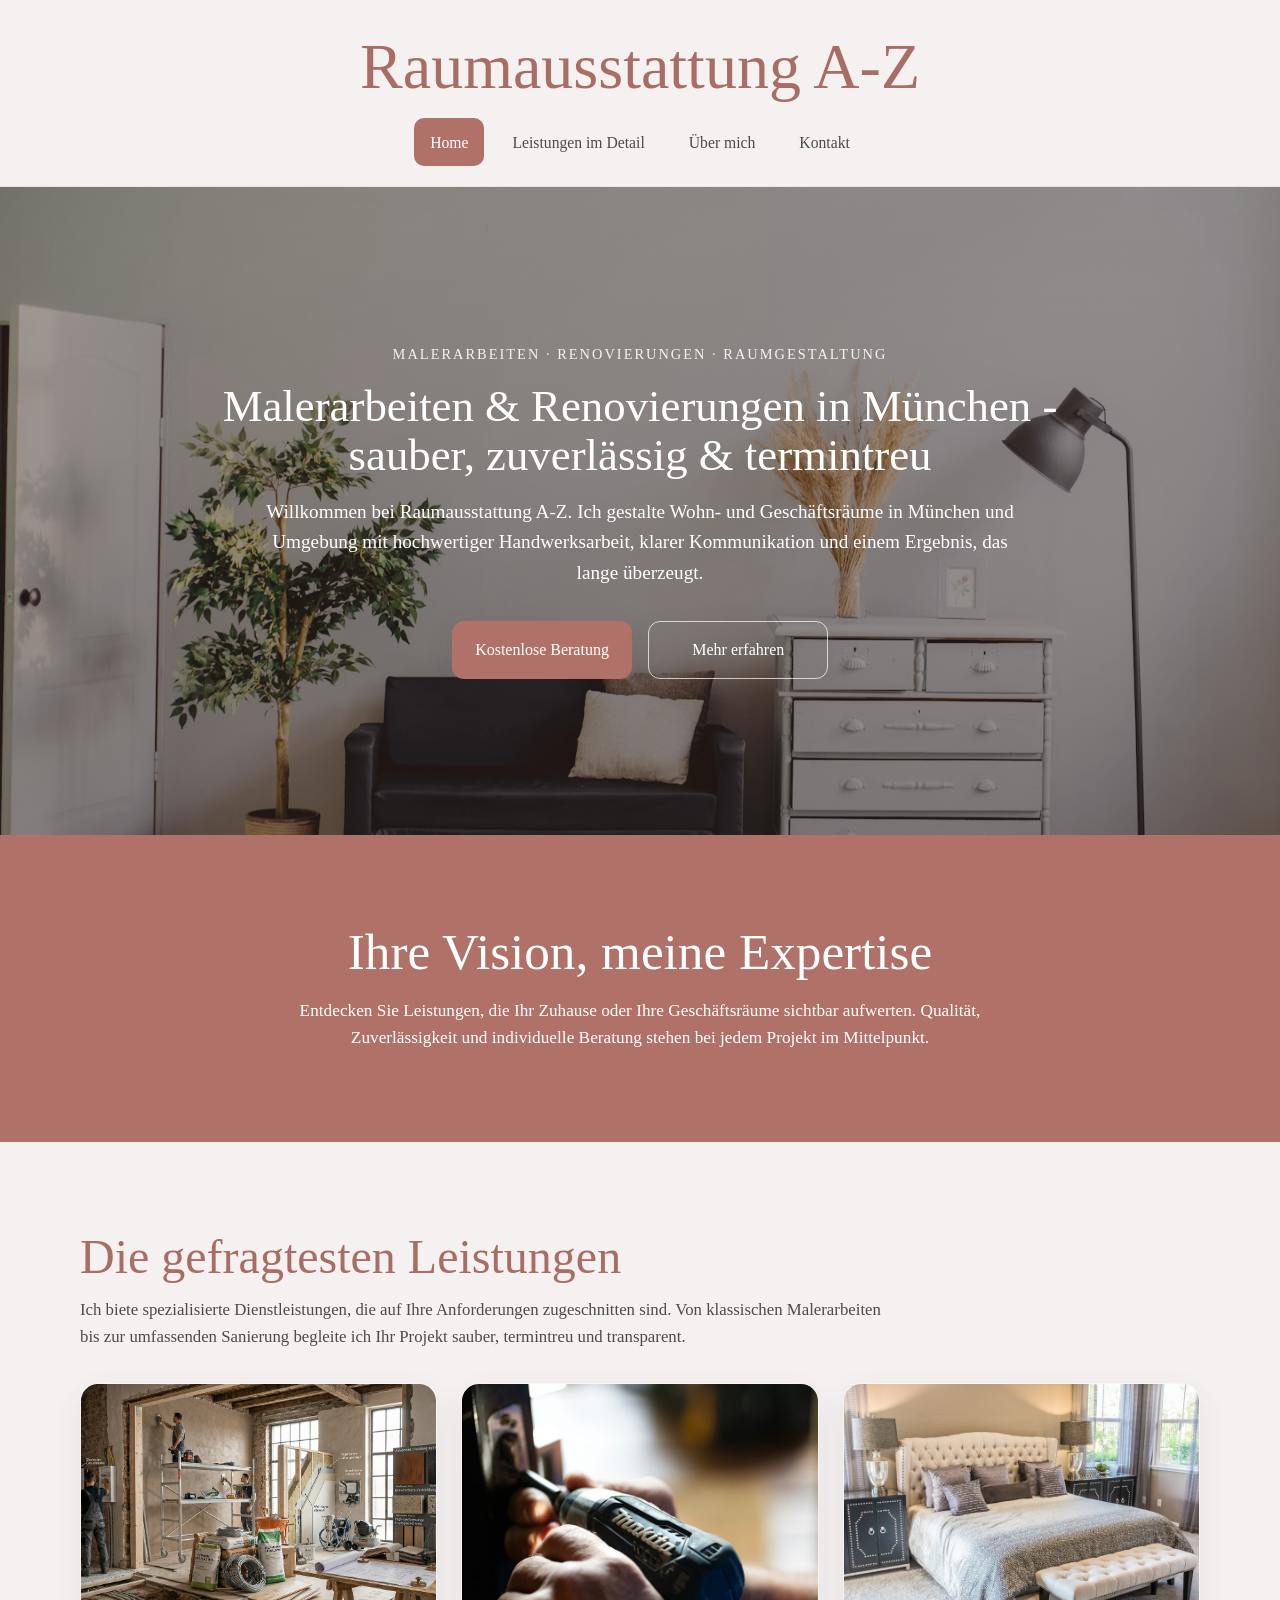
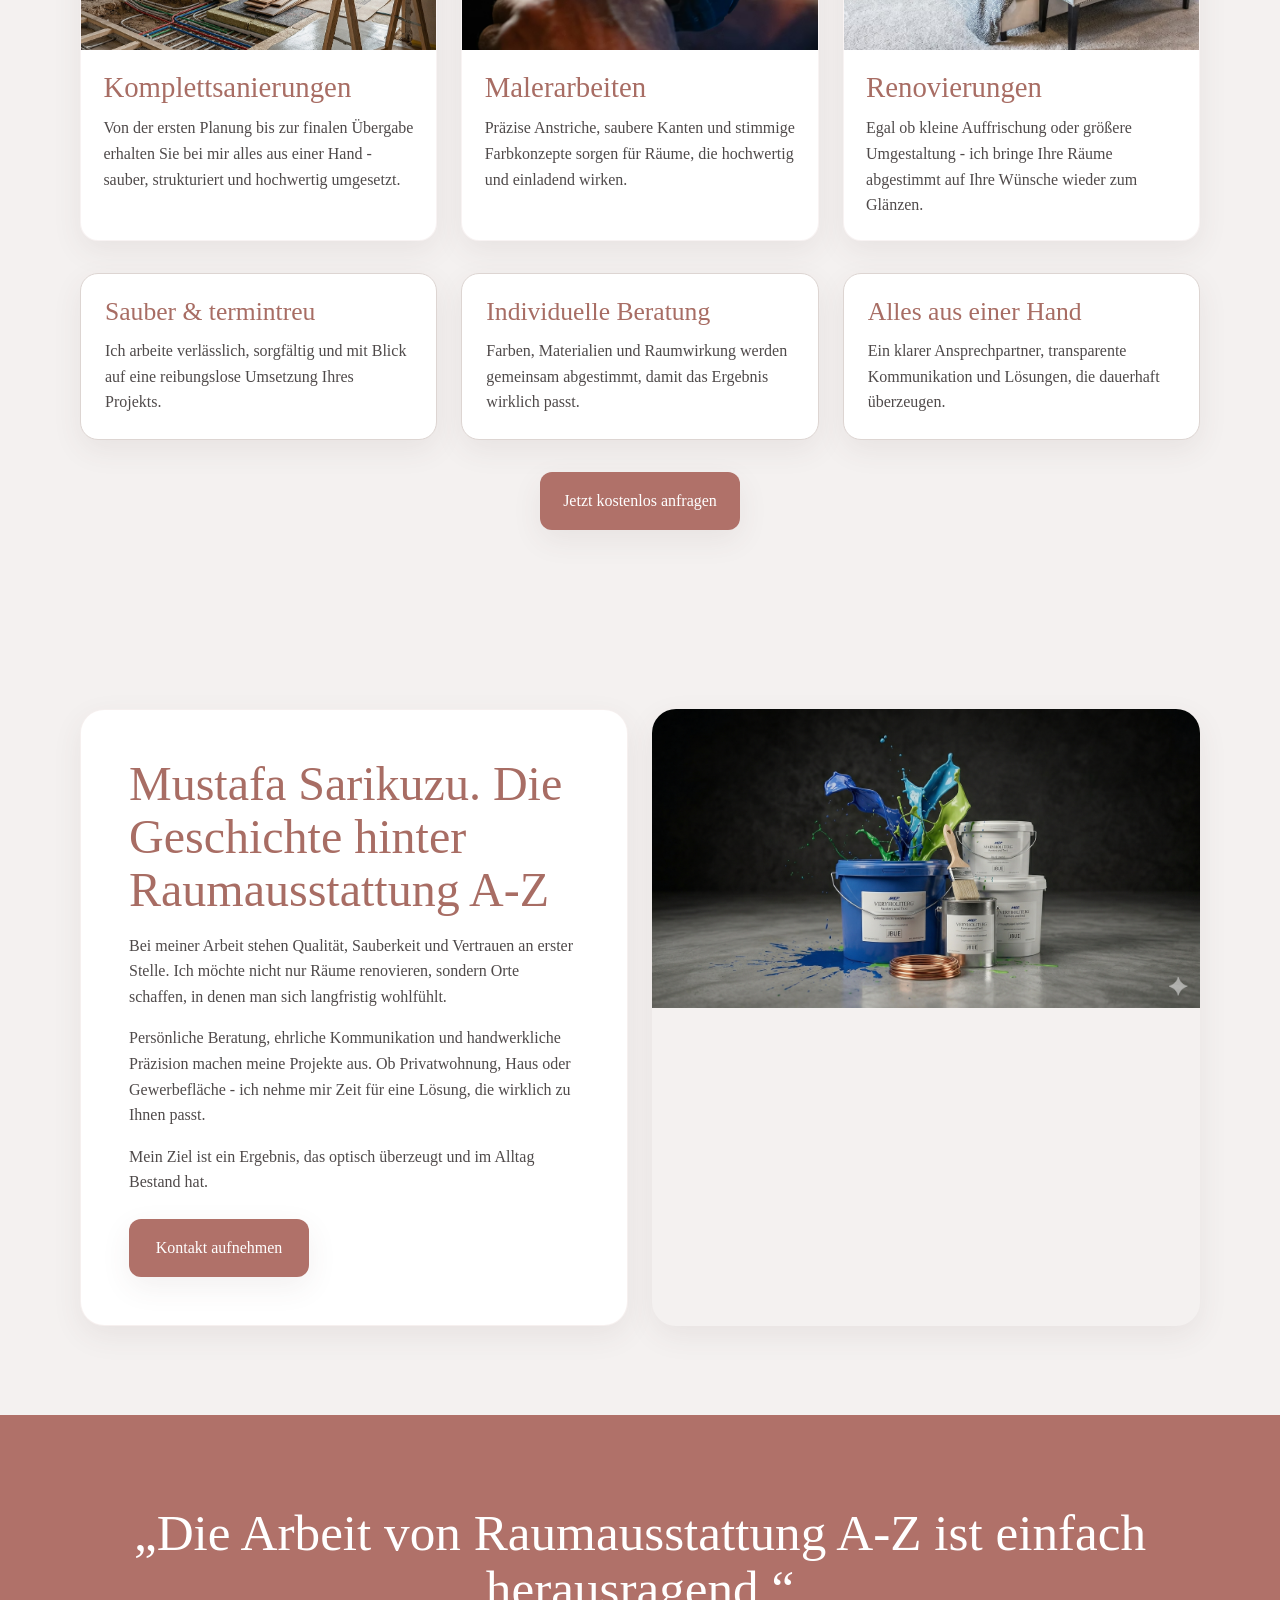
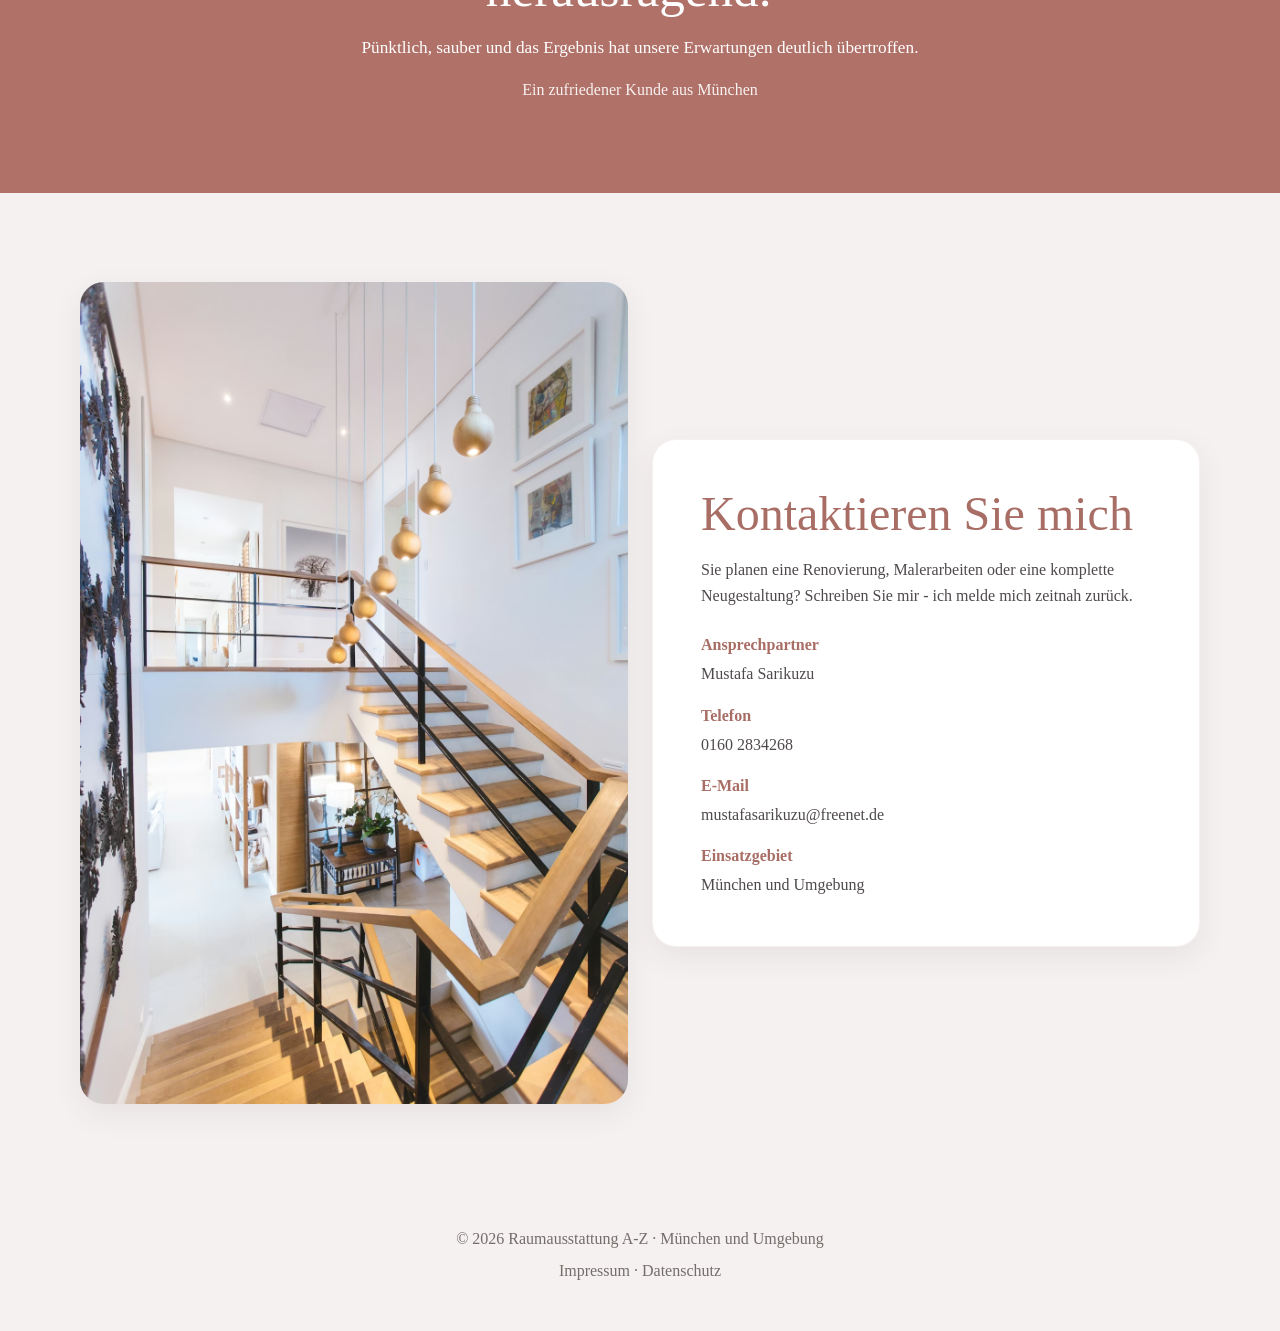
<file: index.html>
<!DOCTYPE html>
<html lang="de">
<head>
  <meta charset="UTF-8" />
  <meta name="viewport" content="width=device-width, initial-scale=1.0" />
  <title>Raumausstattung A-Z</title>
  <meta name="description" content="Raumausstattung A-Z - Malerarbeiten, Renovierungen, Raumgestaltung und Komplettsanierungen in München und Umgebung." />
  <link rel="stylesheet" href="style.css" />
</head>
<body>
  <header class="site-header">
    <div class="container">
      <div class="brand">Raumausstattung A-Z</div>
      <nav class="nav" aria-label="Hauptnavigation">
        <a class="active" href="#home">Home</a>
        <a href="#leistungen">Leistungen im Detail</a>
        <a href="#ueber-mich">Über mich</a>
        <a href="#kontakt">Kontakt</a>
      </nav>
    </div>
  </header>

  <main>
    <section class="hero" id="home">
      <div class="hero__content">
        <div class="eyebrow">Malerarbeiten · Renovierungen · Raumgestaltung</div>
        <h1>Malerarbeiten & Renovierungen in München - sauber, zuverlässig & termintreu</h1>
        <p>
          Willkommen bei Raumausstattung A-Z. Ich gestalte Wohn- und Geschäftsräume in München und Umgebung mit
          hochwertiger Handwerksarbeit, klarer Kommunikation und einem Ergebnis, das lange überzeugt.
        </p>
        <div class="button-group">
  <a class="btn" href="#kontakt">Kostenlose Beratung</a>
  <a class="btn btn--ghost" href="#leistungen">Mehr erfahren</a>
</div>
      </div>
    </section>

    <section class="intro">
      <div class="container">
        <h2>Ihre Vision, meine Expertise</h2>
        <p>
          Entdecken Sie Leistungen, die Ihr Zuhause oder Ihre Geschäftsräume sichtbar aufwerten. Qualität,
          Zuverlässigkeit und individuelle Beratung stehen bei jedem Projekt im Mittelpunkt.
        </p>
      </div>
    </section>

    <section id="leistungen">
      <div class="container">
        <div class="section-heading">
          <h2>Die gefragtesten Leistungen</h2>
          <p>
            Ich biete spezialisierte Dienstleistungen, die auf Ihre Anforderungen zugeschnitten sind. Von klassischen
            Malerarbeiten bis zur umfassenden Sanierung begleite ich Ihr Projekt sauber, termintreu und transparent.
          </p>
        </div>

        <div class="services-grid">
          <article class="card">
            <div class="card__media">
              <img src="images/komplettsanierung.png" alt="Modern renovierter Wohnraum" />
            </div>
            <div class="card__body">
              <h3>Komplettsanierungen</h3>
              <p>
                Von der ersten Planung bis zur finalen Übergabe erhalten Sie bei mir alles aus einer Hand - sauber,
                strukturiert und hochwertig umgesetzt.
              </p>
            </div>
          </article>

          <article class="card">
            <div class="card__media">
              <img src="images/handwerken.avif" alt="Malerrolle an einer Wand" />
            </div>
            <div class="card__body">
              <h3>Malerarbeiten</h3>
              <p>
                Präzise Anstriche, saubere Kanten und stimmige Farbkonzepte sorgen für Räume, die hochwertig und
                einladend wirken.
              </p>
            </div>
          </article>

          <article class="card">
            <div class="card__media">
              <img src="images/raum.avif" alt="Neu gestaltetes Badezimmer" />
            </div>
            <div class="card__body">
              <h3>Renovierungen</h3>
              <p>
                Egal ob kleine Auffrischung oder größere Umgestaltung - ich bringe Ihre Räume abgestimmt auf Ihre
                Wünsche wieder zum Glänzen.
              </p>
            </div>
          </article>
        </div>

        <div class="feature-grid">
          <div class="feature">
            <h3>Sauber & termintreu</h3>
            <p>Ich arbeite verlässlich, sorgfältig und mit Blick auf eine reibungslose Umsetzung Ihres Projekts.</p>
          </div>
          <div class="feature">
            <h3>Individuelle Beratung</h3>
            <p>Farben, Materialien und Raumwirkung werden gemeinsam abgestimmt, damit das Ergebnis wirklich passt.</p>
          </div>
          <div class="feature">
            <h3>Alles aus einer Hand</h3>
            <p>Ein klarer Ansprechpartner, transparente Kommunikation und Lösungen, die dauerhaft überzeugen.</p>
          </div>
        </div>

        <div class="cta-box">
          <a class="btn" href="#kontakt">Jetzt kostenlos anfragen</a>
        </div>
      </div>
    </section>

    <section id="ueber-mich">
      <div class="container about-grid">
        <div class="panel">
          <h2>Mustafa Sarikuzu. Die Geschichte hinter Raumausstattung A-Z</h2>
          <p>
            Bei meiner Arbeit stehen Qualität, Sauberkeit und Vertrauen an erster Stelle. Ich möchte nicht nur Räume
            renovieren, sondern Orte schaffen, in denen man sich langfristig wohlfühlt.
          </p>
          <p>
            Persönliche Beratung, ehrliche Kommunikation und handwerkliche Präzision machen meine Projekte aus. Ob
            Privatwohnung, Haus oder Gewerbefläche - ich nehme mir Zeit für eine Lösung, die wirklich zu Ihnen passt.
          </p>
          <p>
            Mein Ziel ist ein Ergebnis, das optisch überzeugt und im Alltag Bestand hat.
          </p>
          <div style="margin-top: 1.5rem;">
            <a class="btn" href="#kontakt">Kontakt aufnehmen</a>
          </div>
        </div>

        <div class="split-image">
          <img src="images/farbeimer.png" alt="Baustelle mit Werkzeug und Materialien" />
        </div>
      </div>
    </section>

    <section class="quote">
      <div class="container">
        <h2>„Die Arbeit von Raumausstattung A-Z ist einfach herausragend.“</h2>
        <p>Pünktlich, sauber und das Ergebnis hat unsere Erwartungen deutlich übertroffen.</p>
        <small>Ein zufriedener Kunde aus München</small>
      </div>
    </section>

    <section id="kontakt">
      <div class="container contact-grid">
        <div class="split-image">
          <img src="images/treppen.avif" alt="Frisch renovierter heller Raum" />
        </div>

        <div class="panel">
          <h2>Kontaktieren Sie mich</h2>
          <p>
            Sie planen eine Renovierung, Malerarbeiten oder eine komplette Neugestaltung? Schreiben Sie mir - ich
            melde mich zeitnah zurück.
          </p>

          <ul class="contact-list">
            <li>
              <strong>Ansprechpartner</strong>
              Mustafa Sarikuzu
            </li>
            <li>
              <strong>Telefon</strong>
              <a href="tel:01602834268">0160 2834268</a>
            </li>
            <li>
              <strong>E-Mail</strong>
              <a href="mailto:mustafasarikuzu@freenet.de">mustafasarikuzu@freenet.de</a>
            </li>
            <li>
              <strong>Einsatzgebiet</strong>
              München und Umgebung
            </li>
          </ul>

        </div>
      </div>
    </section>
  </main>

  <footer class="site-footer">
  <div class="container">
    <p>© 2026 Raumausstattung A-Z · München und Umgebung</p>
    <p>
      <a href="impressum.html">Impressum</a> ·
      <a href="datenschutz.html">Datenschutz</a>
    </p>
  </div>
</footer>

  <script>
    const navLinks = document.querySelectorAll('.nav a');
    const sections = [...document.querySelectorAll('main section[id]')];

    const observer = new IntersectionObserver(
      (entries) => {
        entries.forEach((entry) => {
          if (!entry.isIntersecting) return;
          const id = entry.target.id;
          navLinks.forEach((link) => {
            link.classList.toggle('active', link.getAttribute('href') === `#${id}`);
          });
        });
      },
      { threshold: 0.45 }
    );

    sections.forEach((section) => observer.observe(section));

    
  </script>


</body>
</html>
</file>
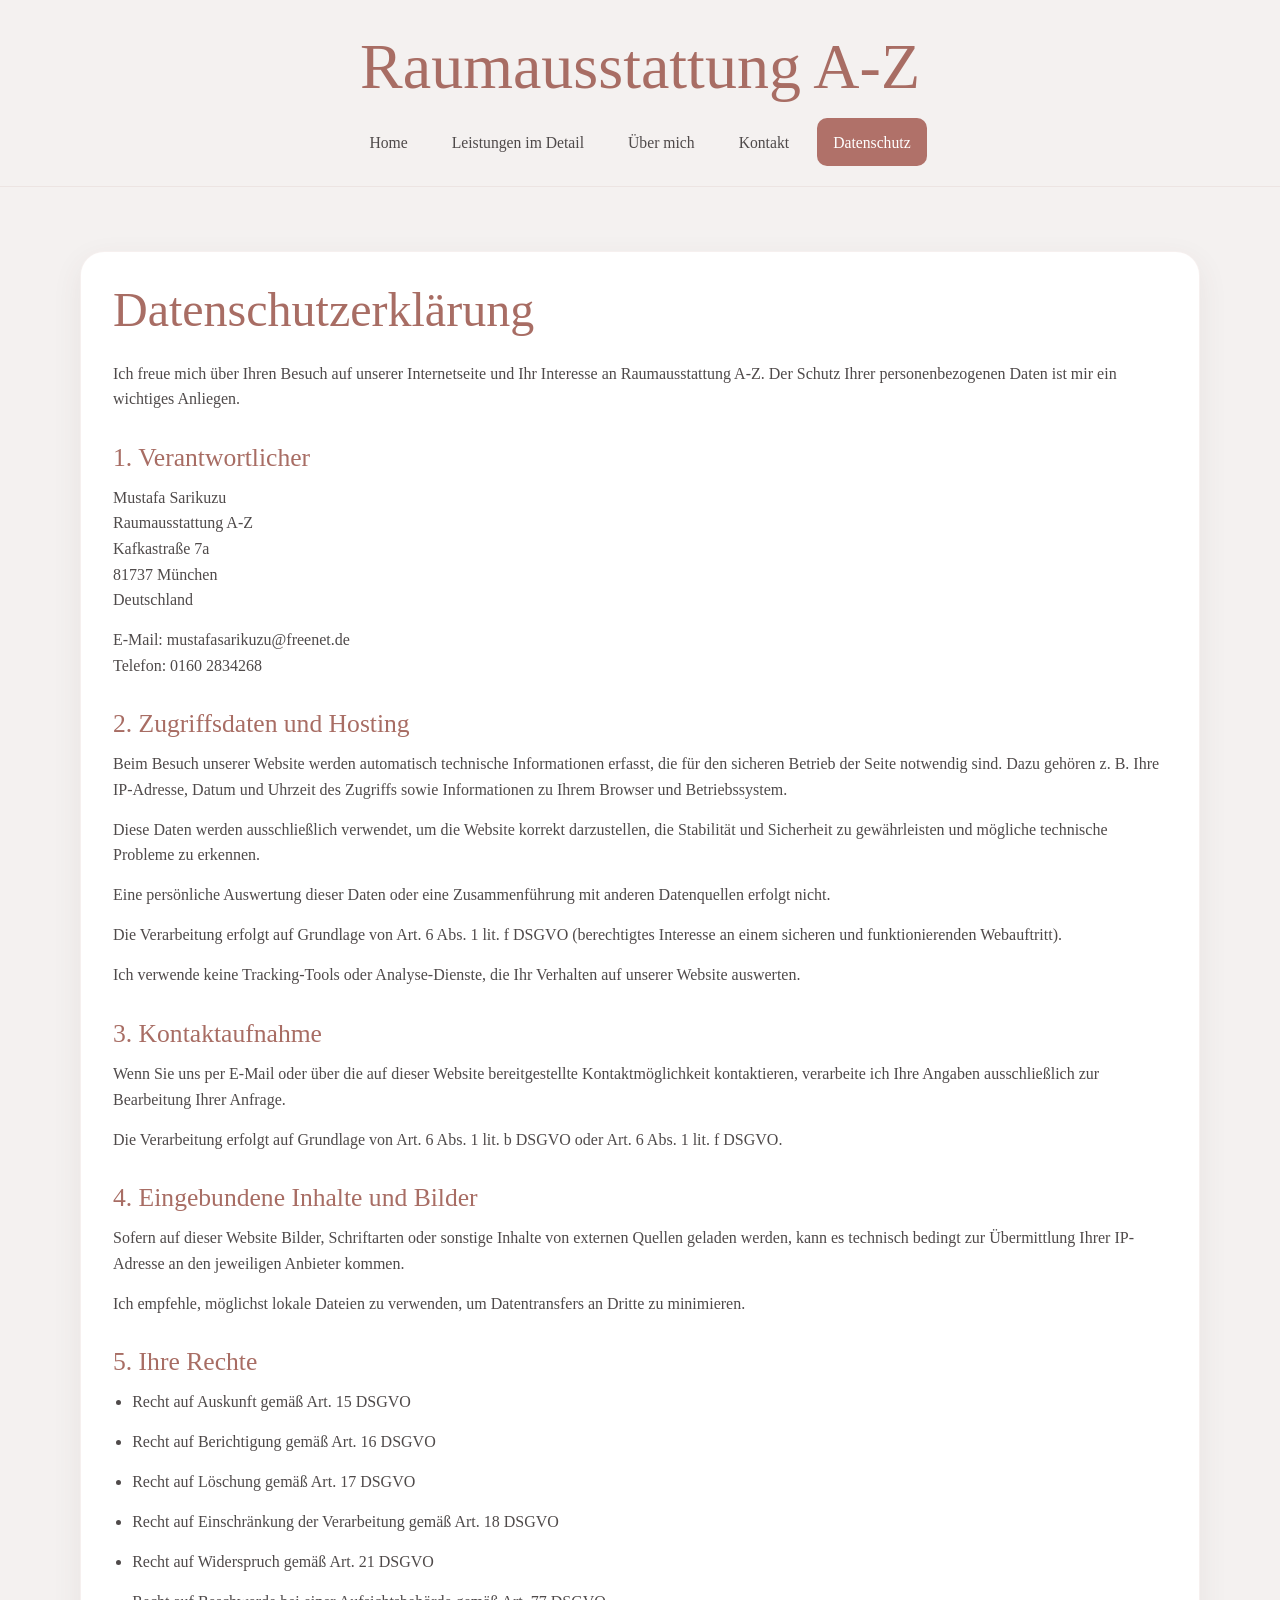
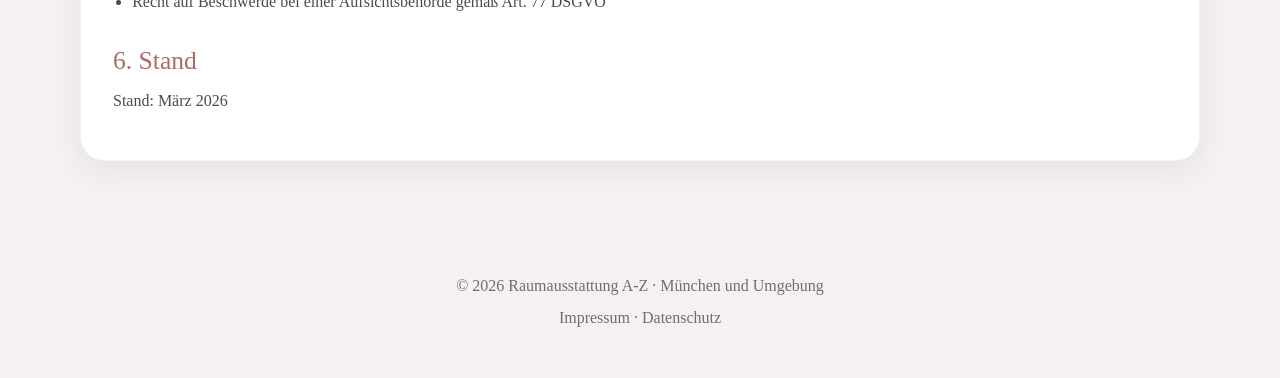
<file: datenschutz.html>
<!DOCTYPE html>
<html lang="de">
<head>
  <meta charset="UTF-8" />
  <meta name="viewport" content="width=device-width, initial-scale=1.0" />
  <title>Datenschutz – Raumausstattung A-Z</title>
  <link rel="stylesheet" href="style.css" />
</head>
<body>
  <header class="site-header">
    <div class="container">
      <div class="brand">Raumausstattung A-Z</div>
      <nav class="nav">
        
        <a href="index.html">Home</a>
        <a href="index.html#leistungen">Leistungen im Detail</a>
        <a href="index.html#ueber-mich">Über mich</a>
        <a href="index.html#kontakt">Kontakt</a>
        <a class="active" href="datenschutz.html">Datenschutz</a>

      </nav>
    </div>
  </header>

  <main class="legal-page">
    <div class="container">
      <section class="legal-card">
        <h1>Datenschutzerklärung</h1>

        <p>
          Ich freue mich über Ihren Besuch auf unserer Internetseite und Ihr Interesse an
          Raumausstattung A-Z. Der Schutz Ihrer personenbezogenen Daten ist mir ein wichtiges Anliegen.
        </p>

        <h2>1. Verantwortlicher</h2>
        <p>
          Mustafa Sarikuzu<br />
          Raumausstattung A-Z<br />
          Kafkastraße 7a<br />
          81737 München<br />
          Deutschland
        </p>
        <p>
          E-Mail: mustafasarikuzu@freenet.de<br />
          Telefon: 0160 2834268
        </p>

        <h2>2. Zugriffsdaten und Hosting</h2>
        <p>
  Beim Besuch unserer Website werden automatisch technische Informationen erfasst,
  die für den sicheren Betrieb der Seite notwendig sind. Dazu gehören z. B. Ihre IP-Adresse,
  Datum und Uhrzeit des Zugriffs sowie Informationen zu Ihrem Browser und Betriebssystem.
</p>

<p>
  Diese Daten werden ausschließlich verwendet, um die Website korrekt darzustellen,
  die Stabilität und Sicherheit zu gewährleisten und mögliche technische Probleme zu erkennen.
</p>

<p>
  Eine persönliche Auswertung dieser Daten oder eine Zusammenführung mit anderen Datenquellen erfolgt nicht.
</p>

<p>
  Die Verarbeitung erfolgt auf Grundlage von Art. 6 Abs. 1 lit. f DSGVO
  (berechtigtes Interesse an einem sicheren und funktionierenden Webauftritt).
</p>
<p>
  Ich verwende keine Tracking-Tools oder Analyse-Dienste, die Ihr Verhalten auf unserer Website auswerten.
</p>

        <h2>3. Kontaktaufnahme</h2>
        <p>
          Wenn Sie uns per E-Mail oder über die auf dieser Website bereitgestellte Kontaktmöglichkeit
          kontaktieren, verarbeite ich Ihre Angaben ausschließlich zur Bearbeitung Ihrer Anfrage.
        </p>
        <p>
          Die Verarbeitung erfolgt auf Grundlage von Art. 6 Abs. 1 lit. b DSGVO oder Art. 6 Abs. 1 lit. f DSGVO.
        </p>

        <h2>4. Eingebundene Inhalte und Bilder</h2>
        <p>
          Sofern auf dieser Website Bilder, Schriftarten oder sonstige Inhalte von externen Quellen geladen
          werden, kann es technisch bedingt zur Übermittlung Ihrer IP-Adresse an den jeweiligen Anbieter kommen.
        </p>
        <p>
          Ich empfehle, möglichst lokale Dateien zu verwenden, um Datentransfers an Dritte zu minimieren.
        </p>

        <h2>5. Ihre Rechte</h2>
        <ul>
          <li>Recht auf Auskunft gemäß Art. 15 DSGVO</li>
          <li>Recht auf Berichtigung gemäß Art. 16 DSGVO</li>
          <li>Recht auf Löschung gemäß Art. 17 DSGVO</li>
          <li>Recht auf Einschränkung der Verarbeitung gemäß Art. 18 DSGVO</li>
          <li>Recht auf Widerspruch gemäß Art. 21 DSGVO</li>
          <li>Recht auf Beschwerde bei einer Aufsichtsbehörde gemäß Art. 77 DSGVO</li>
        </ul>

        <h2>6. Stand</h2>
        <p>Stand: März 2026</p>
      </section>
    </div>
  </main>

  <footer class="site-footer">
    <div class="container">
      <p>© 2026 Raumausstattung A-Z · München und Umgebung</p>
      <p>
        <a href="impressum.html">Impressum</a> ·
        <a href="datenschutz.html">Datenschutz</a>
      </p>
    </div>
  </footer>
</body>
</html>
</file>
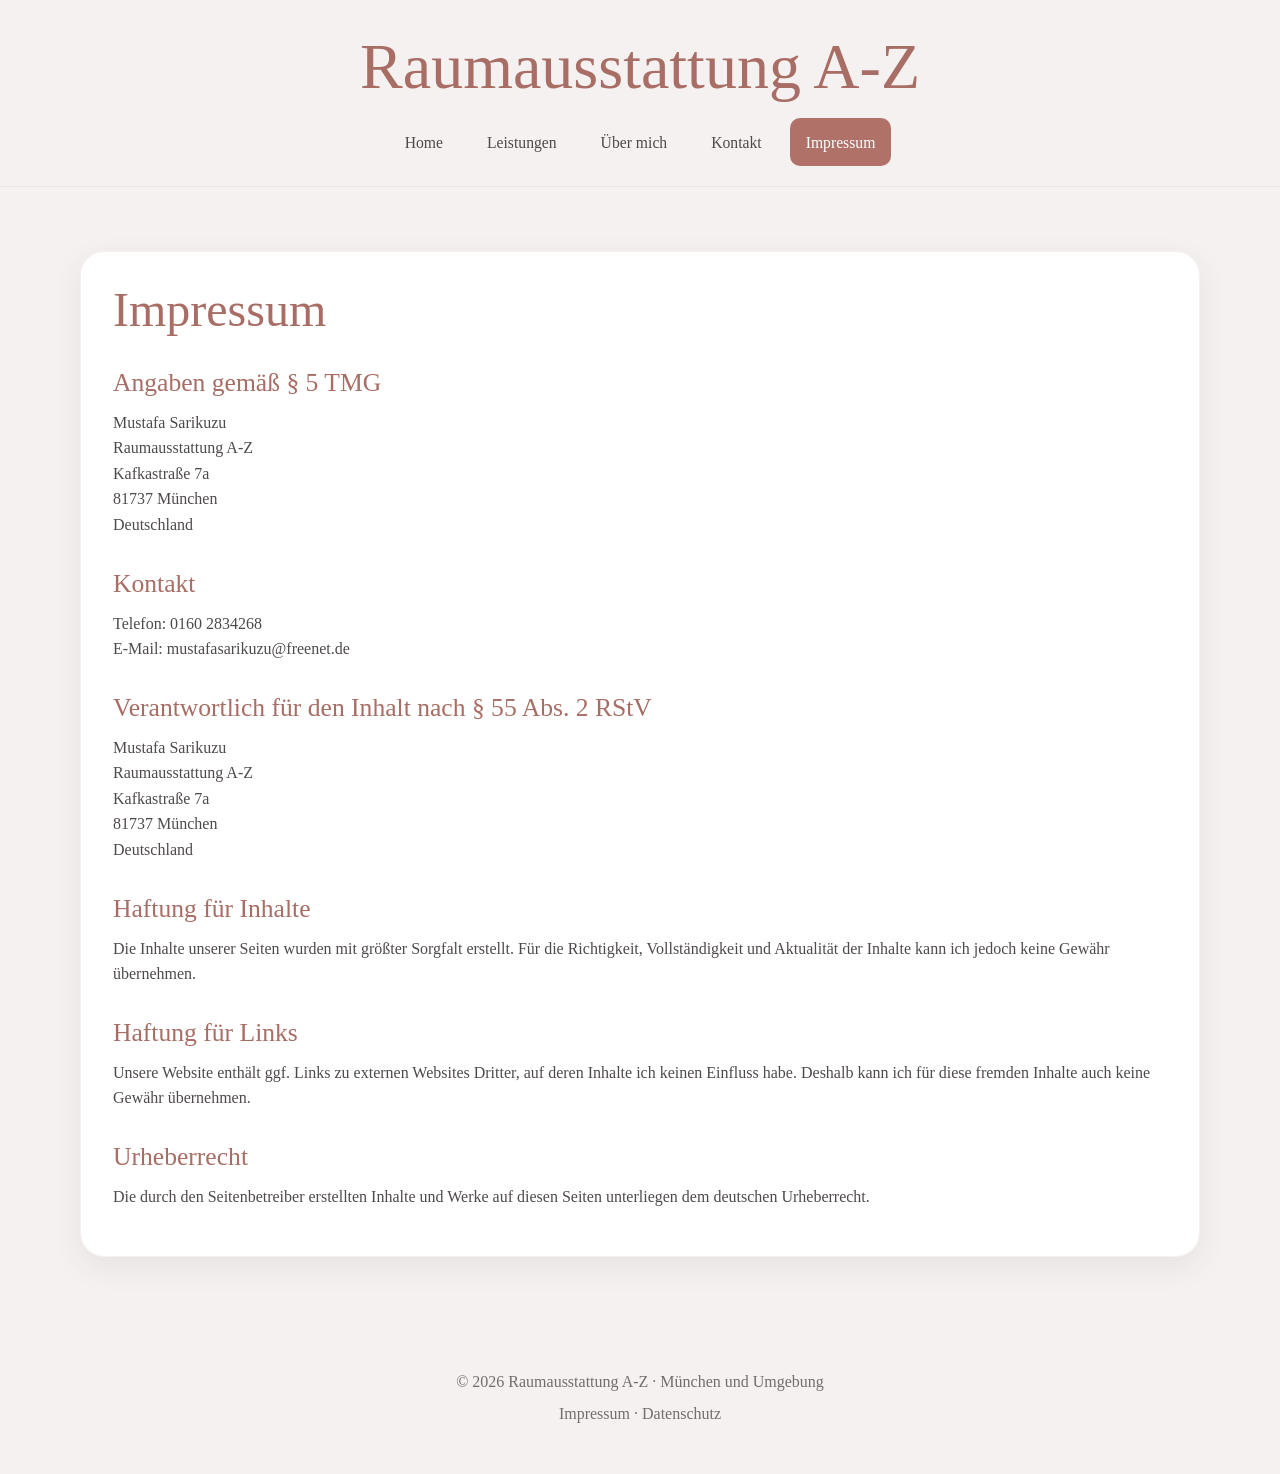
<file: impressum.html>
<!DOCTYPE html>
<html lang="de">
<head>
  <meta charset="UTF-8" />
  <meta name="viewport" content="width=device-width, initial-scale=1.0" />
  <title>Impressum – Raumausstattung A-Z</title>
  <link rel="stylesheet" href="style.css" />
</head>
<body>

  <header class="site-header">
    <div class="container">
      <div class="brand">Raumausstattung A-Z</div>
      <nav class="nav">
        <a href="index.html">Home</a>
        <a href="index.html#leistungen">Leistungen</a>
        <a href="index.html#ueber-mich">Über mich</a>
        <a href="index.html#kontakt">Kontakt</a>
        <a class="active" href="impressum.html">Impressum</a>
      </nav>
    </div>
  </header>

  <main class="legal-page">
    <div class="container">
      <section class="legal-card">

        <h1>Impressum</h1>

        <h2>Angaben gemäß § 5 TMG</h2>

        <p>
          Mustafa Sarikuzu<br />
          Raumausstattung A-Z<br />
          Kafkastraße 7a<br />
          81737 München<br />
          Deutschland
        </p>

        <h2>Kontakt</h2>
        <p>
          Telefon: 0160 2834268<br />
          E-Mail: mustafasarikuzu@freenet.de
        </p>

        <h2>Verantwortlich für den Inhalt nach § 55 Abs. 2 RStV</h2>
        <p>
          Mustafa Sarikuzu<br />
          Raumausstattung A-Z<br />
          Kafkastraße 7a<br />
          81737 München<br />
          Deutschland
        </p>

        <h2>Haftung für Inhalte</h2>
        <p>
          Die Inhalte unserer Seiten wurden mit größter Sorgfalt erstellt. Für die Richtigkeit,
          Vollständigkeit und Aktualität der Inhalte kann ich jedoch keine Gewähr übernehmen.
        </p>

        <h2>Haftung für Links</h2>
        <p>
          Unsere Website enthält ggf. Links zu externen Websites Dritter, auf deren Inhalte ich keinen Einfluss habe.
          Deshalb kann ich für diese fremden Inhalte auch keine Gewähr übernehmen.
        </p>

        <h2>Urheberrecht</h2>
        <p>
          Die durch den Seitenbetreiber erstellten Inhalte und Werke auf diesen Seiten unterliegen dem deutschen Urheberrecht.
        </p>

      </section>
    </div>
  </main>

  <footer class="site-footer">
    <div class="container">
      <p>© 2026 Raumausstattung A-Z · München und Umgebung</p>
      <p>
        <a href="impressum.html">Impressum</a> ·
        <a href="datenschutz.html">Datenschutz</a>
      </p>
    </div>
  </footer>

</body>
</html>
</file>
<file: style.css>
:root {
  --bg: #f4f1f0;
  --surface: #ffffff;
  --surface-alt: #ece8e6;
  --text: #4f4a4a;
  --heading: #a86d64;
  --primary: #b07169;
  --primary-dark: #935952;
  --border: #ddd5d2;
  --container: 1120px;
  --radius: 18px;
  --shadow: 0 10px 30px rgba(84, 66, 63, 0.08);
  --section-space: clamp(4rem, 7vw, 7rem);
}

* {
  box-sizing: border-box;
  margin: 0;
  padding: 0;
}

html {
  scroll-behavior: smooth;
}

body {
  font-family: Georgia, "Times New Roman", serif;
  background: var(--bg);
  color: var(--text);
  line-height: 1.6;
}

img {
  max-width: 100%;
  display: block;
}

a {
  color: inherit;
  text-decoration: none;
}

.container {
  width: min(100% - 2rem, var(--container));
  margin-inline: auto;
}

.site-header {
  background: var(--bg);
  padding: 2rem 0 1.25rem;
  position: sticky;
  top: 0;
  z-index: 50;
  border-bottom: 1px solid rgba(168, 109, 100, 0.1);
  backdrop-filter: blur(10px);
}

.brand {
  text-align: center;
  color: var(--heading);
  font-size: clamp(2.4rem, 5vw, 4rem);
  line-height: 1.1;
  margin-bottom: 1rem;
}

.nav {
  display: flex;
  justify-content: center;
  flex-wrap: wrap;
  gap: 0.75rem;
}

.nav a {
  padding: 0.7rem 1rem;
  border-radius: 10px;
  font-size: 0.98rem;
  transition: 0.2s ease;
}

.nav a:hover,
.nav a:focus-visible,
.nav a.active {
  background: var(--primary);
  color: #fff;
}

section {
  padding: var(--section-space) 0;
}

.hero {
  position: relative;
  min-height: 72svh;
  display: grid;
  place-items: center;
  color: #fff;
  text-align: center;
  background:
    linear-gradient(rgba(58, 41, 37, 0.45), rgba(58, 41, 37, 0.55)),
    url("images/start.avif") center/cover;
}

.hero__content {
  width: min(100% - 2rem, 900px);
}

.eyebrow {
  text-transform: uppercase;
  letter-spacing: 0.14em;
  font-size: 0.9rem;
  margin-bottom: 1rem;
  opacity: 0.9;
  color: #fff;
}

h1, h2, h3 {
  color: var(--heading);
  line-height: 1.1;
  font-weight: 500;
}

.hero h1 {
  color: #fff;
  font-size: clamp(2.6rem, 6vw, 5rem);
  margin-bottom: 1rem;
}

.hero p {
  font-size: clamp(1rem, 2vw, 1.2rem);
  max-width: 760px;
  margin: 0 auto 2rem;
  color: #fff;
}

.hero h1 {
  font-size: clamp(2rem, 4vw, 2.8rem);
}

.button-group {
  display: flex;
  gap: 1rem;
  justify-content: center;
  flex-wrap: wrap;
}

.btn {
  display: inline-flex;
  align-items: center;
  justify-content: center;
  min-width: 180px;
  padding: 0.95rem 1.4rem;
  border-radius: 12px;
  border: 1px solid transparent;
  background: var(--primary);
  color: #fff;
  font-size: 1rem;
  transition: 0.2s ease;
  box-shadow: var(--shadow);
}

.btn:hover,
.btn:focus-visible {
  background: var(--primary-dark);
  transform: translateY(-1px);
}

.btn--ghost {
  background: transparent;
  border-color: rgba(255, 255, 255, 0.7);
}

.intro {
  background: var(--primary);
  color: #fff;
  text-align: center;
}

.intro h2,
.quote h2 {
  color: #fff;
  font-size: clamp(2rem, 4vw, 3.2rem);
  margin-bottom: 1rem;
}

.intro p,
.quote p {
  max-width: 760px;
  margin: 0 auto;
  font-size: 1.08rem;
}

.section-heading {
  margin-bottom: 2rem;
}

.section-heading h2 {
  font-size: clamp(2rem, 4vw, 3rem);
  margin-bottom: 0.8rem;
}

.section-heading p {
  max-width: 820px;
  font-size: 1.05rem;
}

.services-grid,
.feature-grid,
.about-grid,
.contact-grid {
  display: grid;
  gap: 1.5rem;
}

.services-grid {
  grid-template-columns: repeat(3, minmax(0, 1fr));
}

.card {
  background: var(--surface);
  border-radius: var(--radius);
  overflow: hidden;
  box-shadow: var(--shadow);
  border: 1px solid rgba(168, 109, 100, 0.08);
  display: flex;
  flex-direction: column;
}

.card__media {
  aspect-ratio: 4 / 3;
  overflow: hidden;
}

.card__media img {
  width: 100%;
  height: 100%;
  object-fit: cover;
  transition: transform 0.5s ease;
}

.card:hover .card__media img {
  transform: scale(1.04);
}

.card__body {
  padding: 1.4rem;
}

.card h3 {
  font-size: 1.8rem;
  margin-bottom: 0.7rem;
}

.card p {
  font-size: 1rem;
}

.feature-grid {
  grid-template-columns: repeat(3, minmax(0, 1fr));
  margin-top: 2rem;
}

.feature {
  background: var(--surface);
  border: 1px solid var(--border);
  border-radius: var(--radius);
  padding: 1.5rem;
  box-shadow: var(--shadow);
}

.feature h3 {
  font-size: 1.6rem;
  margin-bottom: 0.75rem;
}

.cta-box {
  margin-top: 2rem;
  display: flex;
  justify-content: center;
}

.about-grid,
.contact-grid {
  grid-template-columns: repeat(2, minmax(0, 1fr));
  align-items: center;
}

.split-image {
  border-radius: 24px;
  overflow: hidden;
  box-shadow: var(--shadow);
  min-height: 100%;
}

.split-image img {
  width: 100%;
  height: 100%;
  object-fit: cover;
}

.panel {
  background: var(--surface);
  border-radius: 24px;
  padding: clamp(1.5rem, 4vw, 3rem);
  box-shadow: var(--shadow);
  border: 1px solid rgba(168, 109, 100, 0.1);
}

.panel h2 {
  font-size: clamp(2rem, 4vw, 3rem);
  margin-bottom: 1rem;
}

.panel p + p {
  margin-top: 1rem;
}

.quote {
  background: var(--primary);
  text-align: center;
  color: #fff;
}

.quote small {
  display: block;
  margin-top: 1rem;
  font-size: 1rem;
  opacity: 0.9;
}

.contact-list {
  list-style: none;
  display: grid;
  gap: 1rem;
  margin-top: 1.5rem;
}

.contact-list strong {
  color: var(--heading);
  display: block;
  margin-bottom: 0.2rem;
}

.legal-page {
  padding: 4rem 0 5rem;
}

.legal-card {
  background: var(--surface);
  border-radius: 24px;
  padding: 2rem;
  box-shadow: var(--shadow);
  border: 1px solid rgba(168, 109, 100, 0.1);
}

.legal-card h1 {
  color: var(--heading);
  font-size: clamp(2rem, 4vw, 3rem);
  margin-bottom: 1.5rem;
}

.legal-card h2 {
  color: var(--heading);
  font-size: 1.6rem;
  margin-top: 2rem;
  margin-bottom: 0.8rem;
}

.legal-card p,
.legal-card li {
  margin-bottom: 0.9rem;
}

.legal-card ul {
  padding-left: 1.2rem;
}

.site-footer {
  padding: 2rem 0 3rem;
  text-align: center;
  color: #746d6c;
}

.site-footer p + p {
  margin-top: 0.4rem;
}

@media (max-width: 960px) {
  .services-grid,
  .feature-grid,
  .about-grid,
  .contact-grid {
    grid-template-columns: 1fr;
  }

  .hero {
    min-height: 62svh;
  }
}

@media (max-width: 640px) {
  .site-header {
    padding-top: 1.25rem;
  }

  .brand {
    margin-bottom: 0.7rem;
  }

  .nav {
    gap: 0.35rem;
  }

  .nav a {
    font-size: 0.92rem;
    padding: 0.6rem 0.8rem;
  }

  .btn {
    width: 100%;
  }

  .button-group {
    align-items: stretch;
  }
  .card:hover {
  transform: translateY(-5px);
  transition: 0.2s;
}
}
</file>
